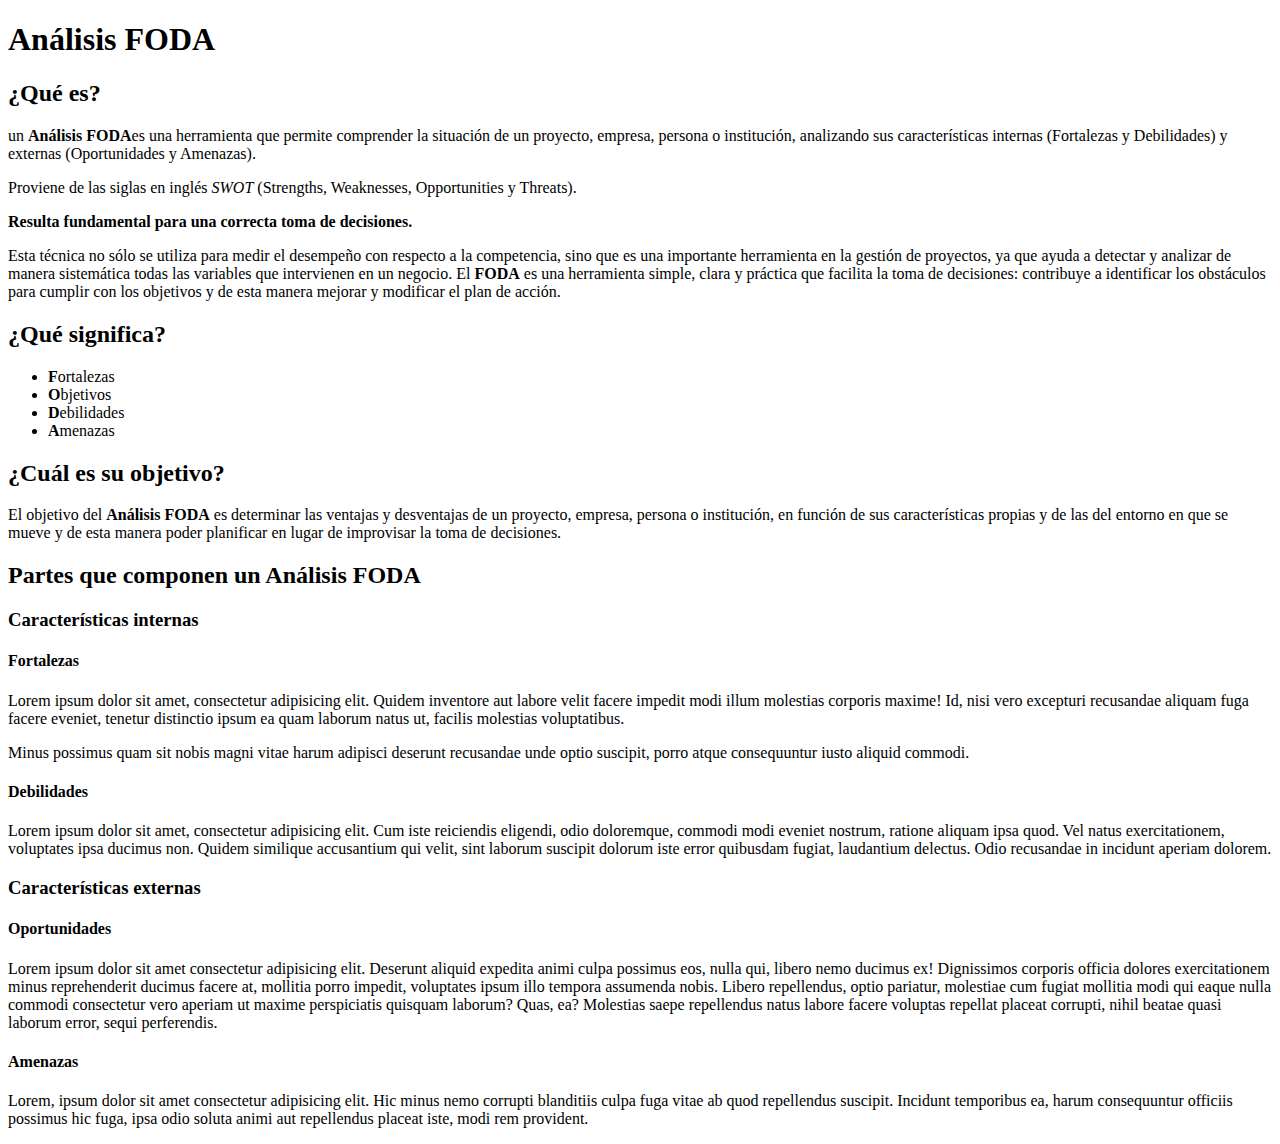
<file: desafio-01/index.html>
<!DOCTYPE html>
<html lang="es">
<head>
    <meta charset="UTF-8">
    <meta http-equiv="X-UA-Compatible" content="IE=edge">
    <meta name="viewport" content="width=device-width, initial-scale=1.0">
    <title>Semana 1</title>
</head>
<body>
    <h1>Análisis FODA</h1>
    <h2>¿Qué es?</h2>
    <p>un <strong>Análisis FODA</strong>es una herramienta que permite comprender la situación de un proyecto, empresa, persona o institución, analizando sus características internas (Fortalezas y Debilidades) y externas (Oportunidades y Amenazas).</p>
    <p>Proviene de las siglas en inglés <i>SWOT</i>  (Strengths, Weaknesses, Opportunities y Threats).
    </p>
    <p><b>Resulta fundamental para una correcta toma de decisiones.</b></p>
    <p>Esta técnica no sólo se utiliza para medir el desempeño con respecto a la competencia,   sino que es una importante herramienta en la gestión de proyectos, ya que ayuda a detectar y analizar de manera sistemática todas las variables que intervienen en un negocio. El <strong>FODA</strong> es una herramienta simple, clara y práctica que facilita la toma de decisiones: contribuye a identificar los obstáculos para cumplir con los objetivos y de esta manera mejorar y modificar el plan de acción.
    </p>
    <h2>¿Qué significa?</h2>
    <ul>
        <li><b>F</b>ortalezas</li>
        <li><b>O</b>bjetivos</li>
        <li><b>D</b>ebilidades</li>
        <li><b>A</b>menazas</li>
    </ul>
    <h2>¿Cuál es su objetivo?</h2>
    <p>El objetivo del <strong>Análisis FODA</strong> es determinar las ventajas y desventajas de un proyecto, empresa, persona o institución, en función de sus características propias y de las del entorno en que se mueve y de esta manera poder planificar en lugar de improvisar la toma de decisiones.
    </p>
    <h2>Partes que componen un Análisis FODA</h2>
    <h3>Características internas</h3>
    <h4>Fortalezas</h4>
    <p>Lorem ipsum dolor sit amet, consectetur adipisicing elit. Quidem inventore aut labore velit facere impedit modi illum molestias corporis maxime! Id, nisi vero excepturi recusandae aliquam fuga facere eveniet, tenetur distinctio ipsum ea quam laborum natus ut, facilis molestias voluptatibus.
    </p><p>Minus possimus quam sit nobis magni vitae harum adipisci deserunt recusandae unde optio suscipit, porro atque consequuntur iusto aliquid commodi.
    </p>
    <h4>Debilidades</h4>
    <p>Lorem ipsum dolor sit amet, consectetur adipisicing elit. Cum iste reiciendis eligendi, odio doloremque, commodi modi eveniet nostrum, ratione aliquam ipsa quod. Vel natus exercitationem, voluptates ipsa ducimus non. Quidem similique accusantium qui velit, sint laborum suscipit dolorum iste error quibusdam fugiat, laudantium delectus. Odio recusandae in incidunt aperiam dolorem.
    </p>
    <h3>
        Características externas</h3>
    <h4>Oportunidades</h4>
    <p>Lorem ipsum dolor sit amet consectetur adipisicing elit. Deserunt aliquid expedita animi culpa possimus eos, nulla qui, libero nemo ducimus ex! Dignissimos corporis officia dolores exercitationem minus reprehenderit ducimus facere at, mollitia porro impedit, voluptates ipsum illo tempora assumenda nobis. Libero repellendus, optio pariatur, molestiae cum fugiat mollitia modi qui eaque nulla commodi consectetur vero aperiam ut maxime perspiciatis quisquam laborum? Quas, ea? Molestias saepe repellendus natus labore facere voluptas repellat placeat corrupti, nihil beatae quasi laborum error, sequi perferendis.
    </p>
    <h4>Amenazas</h4>
    <p>Lorem, ipsum dolor sit amet consectetur adipisicing elit. Hic minus nemo corrupti blanditiis culpa fuga vitae ab quod repellendus suscipit. Incidunt temporibus ea, harum consequuntur officiis possimus hic fuga, ipsa odio soluta animi aut repellendus placeat iste, modi rem provident.</p>
</body>
</html>
</file>
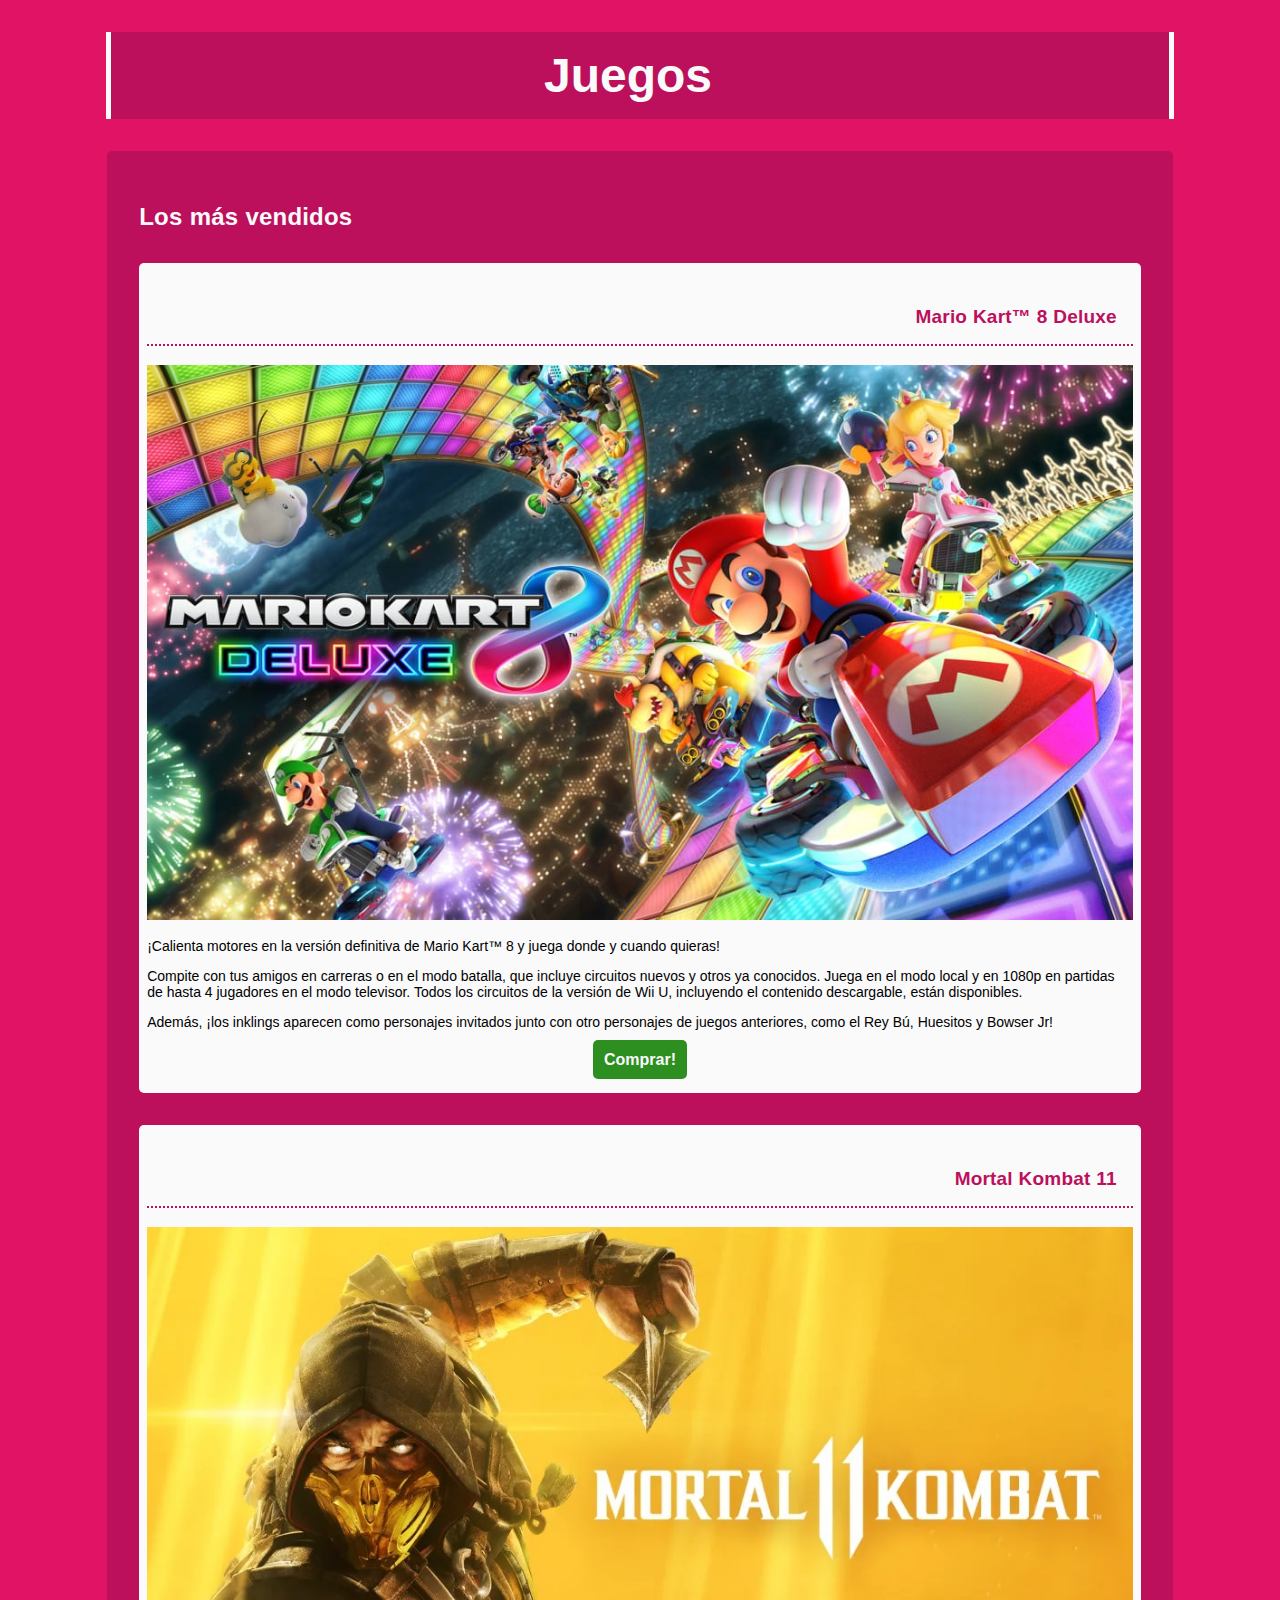
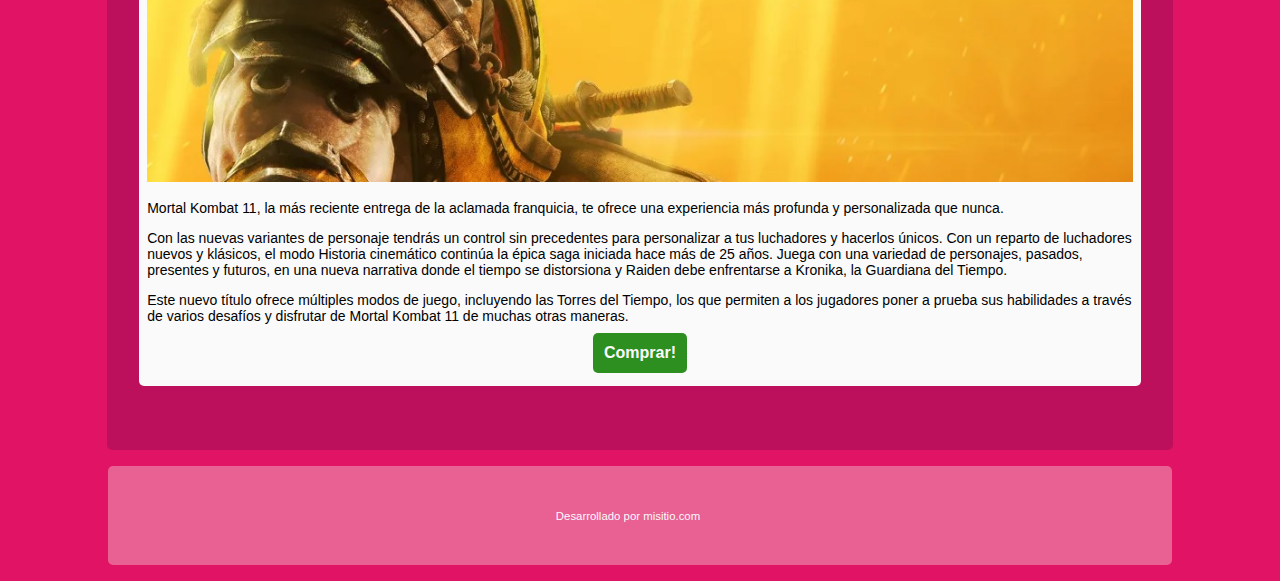
<file: desafio-03/index.html>
<!DOCTYPE html>
<html lang="es">

<head>
  <meta charset="UTF-8">
  <meta http-equiv="X-UA-Compatible" content="IE=edge">
  <meta name="viewport" content="width=device-width, initial-scale=1.0">
  <link rel="stylesheet" href="css/estilos-1.css">
  <title>Juegos</title>
</head>

<body>
  <header class="header">
    <h1 class="header-title"> Juegos </h1>
  </header>

  <main>
    <section class="main-section">
      <h2 class="main-title2 "> Los más vendidos </h2>
      <article class="main-article">
        <h3 class="main-title3"> Mario Kart™ 8 Deluxe </h3>
        <img class="main-img" src="images/mario-kart-8-deluxe.jpg" alt="Juego de mario-kart-8-deluxe">
        <p class="main-paragraph"> ¡Calienta motores en la versión definitiva de Mario Kart™ 8 y juega donde y cuando
          quieras! </p>
        <p class="main-paragraph"> Compite con tus amigos en carreras o en el modo batalla, que incluye circuitos nuevos
          y otros ya conocidos.
          Juega en el modo local y en 1080p en partidas de hasta 4 jugadores en el modo televisor.
          Todos los circuitos de la versión de Wii U, incluyendo el contenido descargable, están disponibles. </p>
            <p class="main-paragraph"> Además, ¡los inklings aparecen como personajes invitados junto con otro personajes de
            juegos anteriores,
            como el Rey Bú, Huesitos y Bowser Jr! </p>
            <div class="main-button-center">
              <a class="main-button" href="pages/mk.html">Comprar! </a>
      </div>
        </article>

        <article class="main-article">
        <h3 class="main-title3"> Mortal Kombat 11 </h3>
        <img class="main-img" src="images/mortal-kombat-11.jpg" alt="Juego de mortal-kombat-11">
        <p class="main-paragraph"> Mortal Kombat 11, la más reciente entrega de la aclamada franquicia,
          te ofrece una experiencia más profunda y personalizada que nunca. </p>
        <p class="main-paragraph"> Con las nuevas variantes de personaje tendrás un control sin precedentes
          para personalizar a tus luchadores y hacerlos únicos.
          Con un reparto de luchadores nuevos y klásicos, el modo Historia cinemático
          continúa la épica saga iniciada hace más de 25 años.
          Juega con una variedad de personajes, pasados, presentes y futuros,
          en una nueva narrativa donde el tiempo se distorsiona y Raiden debe
          enfrentarse a Kronika, la Guardiana del Tiempo. </p>
        <p class="main-paragraph"> Este nuevo título ofrece múltiples modos de juego, incluyendo las Torres del Tiempo,
          los que permiten a los jugadores poner a prueba sus habilidades a través de varios
          desafíos y disfrutar de Mortal Kombat 11 de muchas otras maneras. </p>
          <div class="main-button-center">
          <a class="main-button" href="pages/mk.html">Comprar!</a>
          </div>
      </article>
    </section>
  </main>

  <footer class="footer">
    <p class="footer-paragraph"> Desarrollado por misitio.com </p>
  </footer>
</body>

</html>
</file>
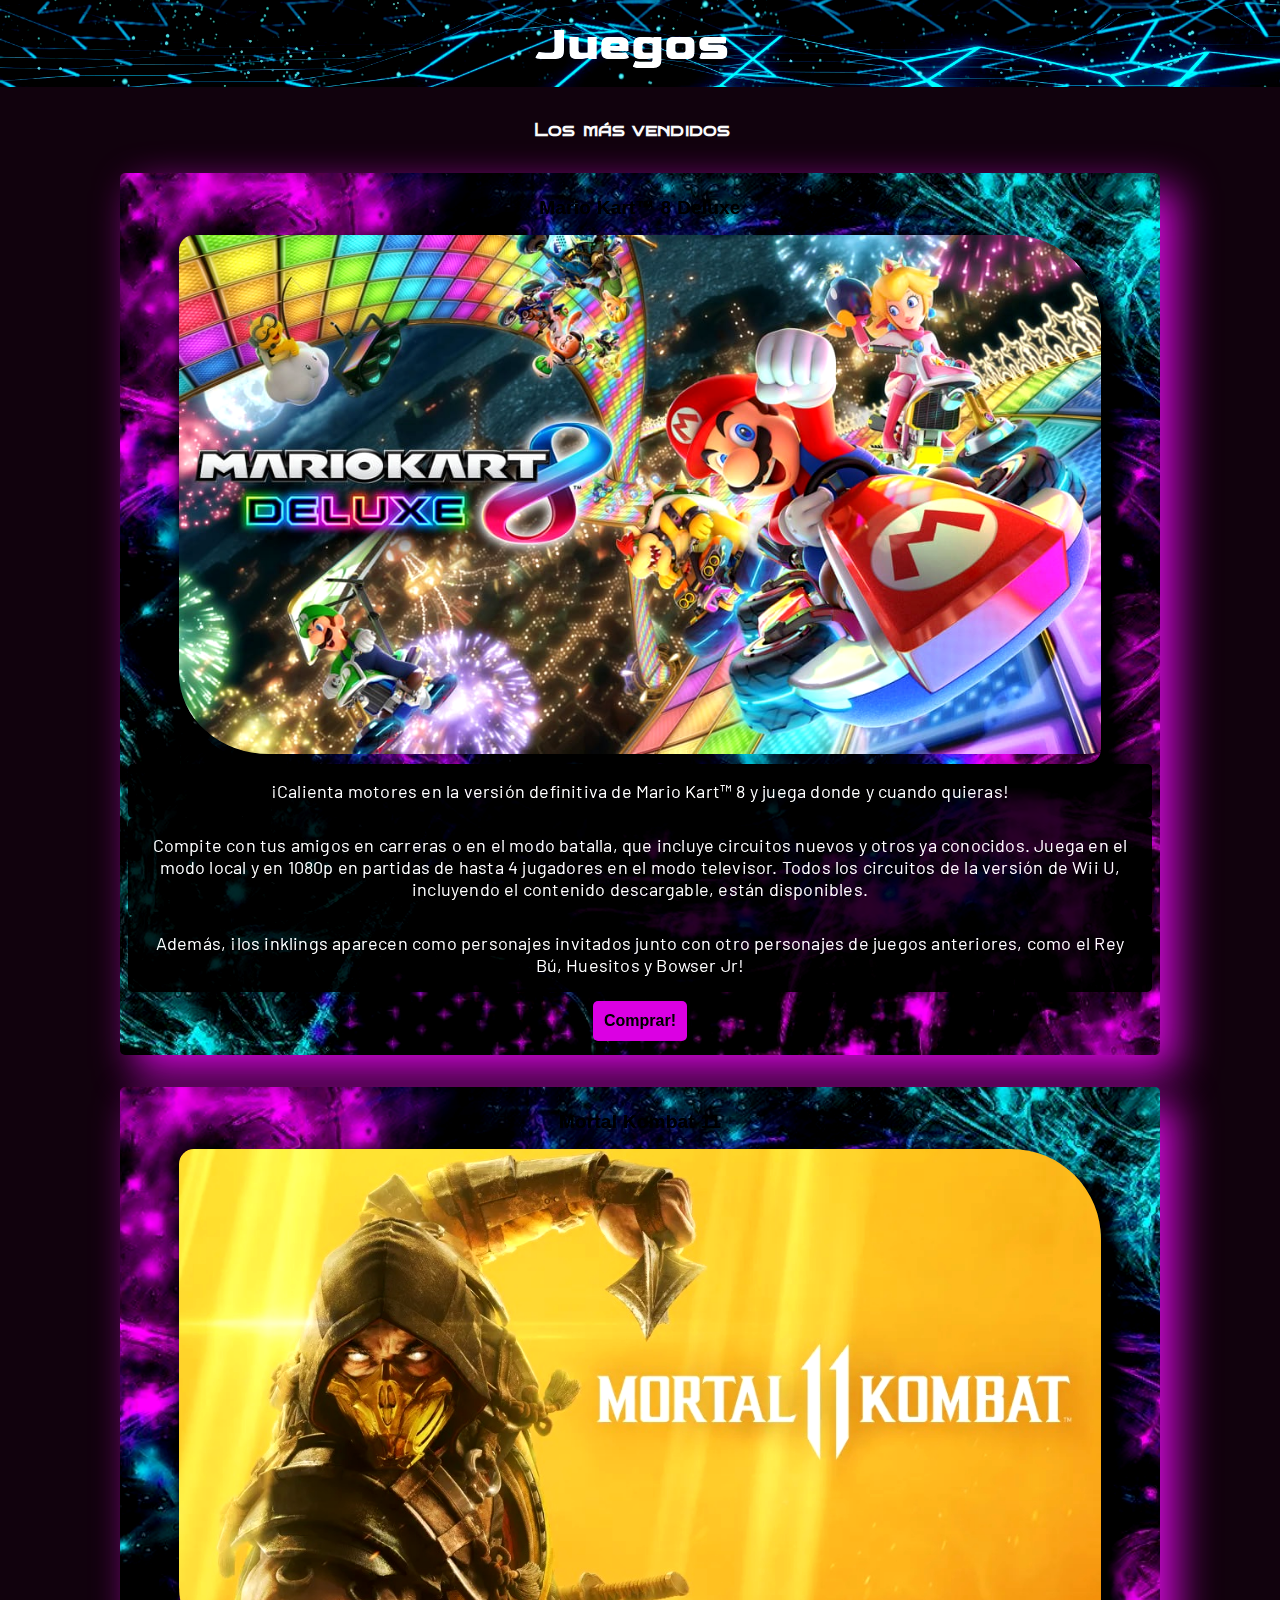
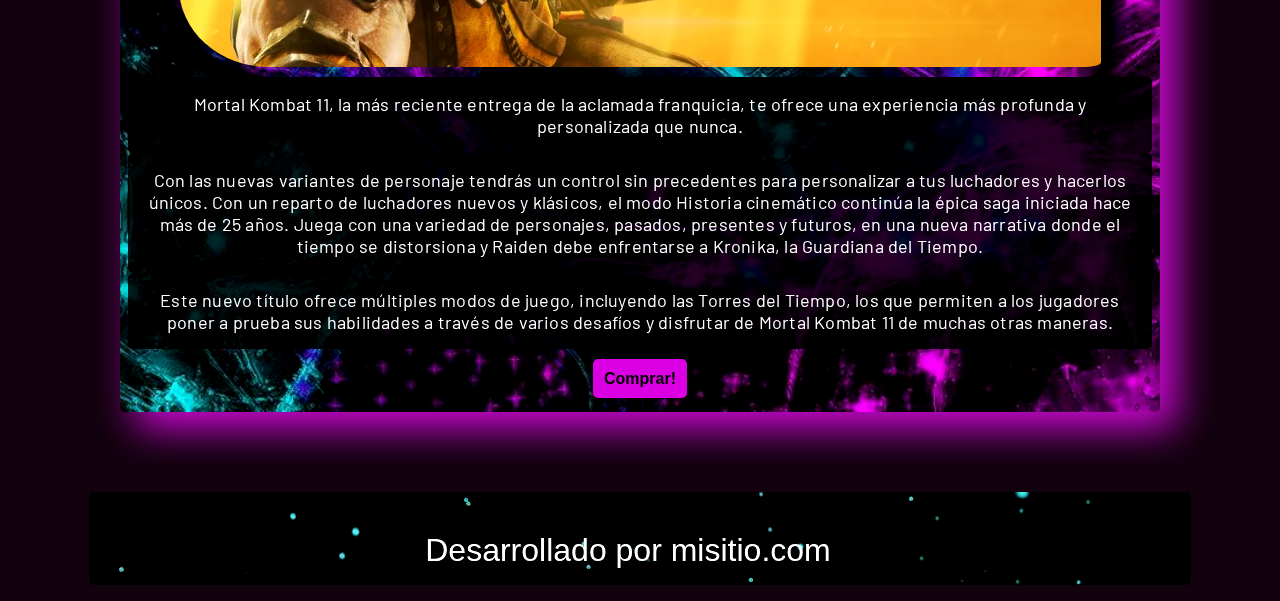
<file: desafio-04/index.html>
<!DOCTYPE html>
<html lang="es">

<head>
  <meta charset="UTF-8">
  <meta http-equiv="X-UA-Compatible" content="IE=edge">
  <meta name="viewport" content="width=device-width, initial-scale=1.0">
 <!--  <link rel="stylesheet" href="css/estilos-1.css"> -->
  <link rel="stylesheet" href="css/estilos-2.css">
  <title>Agata Morales-Eduardo Danderfer</title>
</head>

<body>
  <header class="header">
    <h1 class="header-title"> Juegos </h1>
  </header>

  <main>
    <section class="main-section">
      <h2 class="main-title2 "> Los más vendidos </h2>
      <article class="main-article">
        <h3 class="main-title3"> Mario Kart™ 8 Deluxe </h3>
        <img class="main-img" src="images/mario-kart-8-deluxe.jpg" alt="Juego de mario-kart-8-deluxe">
        <p class="main-paragraph"> ¡Calienta motores en la versión definitiva de Mario Kart™ 8 y juega donde y cuando
          quieras! </p>
        <p class="main-paragraph"> Compite con tus amigos en carreras o en el modo batalla, que incluye circuitos nuevos
          y otros ya conocidos.
          Juega en el modo local y en 1080p en partidas de hasta 4 jugadores en el modo televisor.
          Todos los circuitos de la versión de Wii U, incluyendo el contenido descargable, están disponibles. </p>
            <p class="main-paragraph"> Además, ¡los inklings aparecen como personajes invitados junto con otro personajes de
            juegos anteriores,
            como el Rey Bú, Huesitos y Bowser Jr! </p>
            <div class="main-button-center">
              <a class="main-button" href="pages/mk.html">Comprar! </a>
      </div>
        </article>

        <article class="main-article">
        <h3 class="main-title3"> Mortal Kombat 11 </h3>
        <img class="main-img" src="images/mortal-kombat-11.jpg" alt="Juego de mortal-kombat-11">
        <p class="main-paragraph"> Mortal Kombat 11, la más reciente entrega de la aclamada franquicia,
          te ofrece una experiencia más profunda y personalizada que nunca. </p>
        <p class="main-paragraph"> Con las nuevas variantes de personaje tendrás un control sin precedentes
          para personalizar a tus luchadores y hacerlos únicos.
          Con un reparto de luchadores nuevos y klásicos, el modo Historia cinemático
          continúa la épica saga iniciada hace más de 25 años.
          Juega con una variedad de personajes, pasados, presentes y futuros,
          en una nueva narrativa donde el tiempo se distorsiona y Raiden debe
          enfrentarse a Kronika, la Guardiana del Tiempo. </p>
        <p class="main-paragraph"> Este nuevo título ofrece múltiples modos de juego, incluyendo las Torres del Tiempo,
          los que permiten a los jugadores poner a prueba sus habilidades a través de varios
          desafíos y disfrutar de Mortal Kombat 11 de muchas otras maneras. </p>
          <div class="main-button-center">
          <a class="main-button" href="pages/mk.html">Comprar!</a>
          </div>
      </article>
    </section>
  </main>

  <footer class="footer">
    <p class="footer-paragraph"> Desarrollado por misitio.com </p>
  </footer>
</body>

</html>
</file>
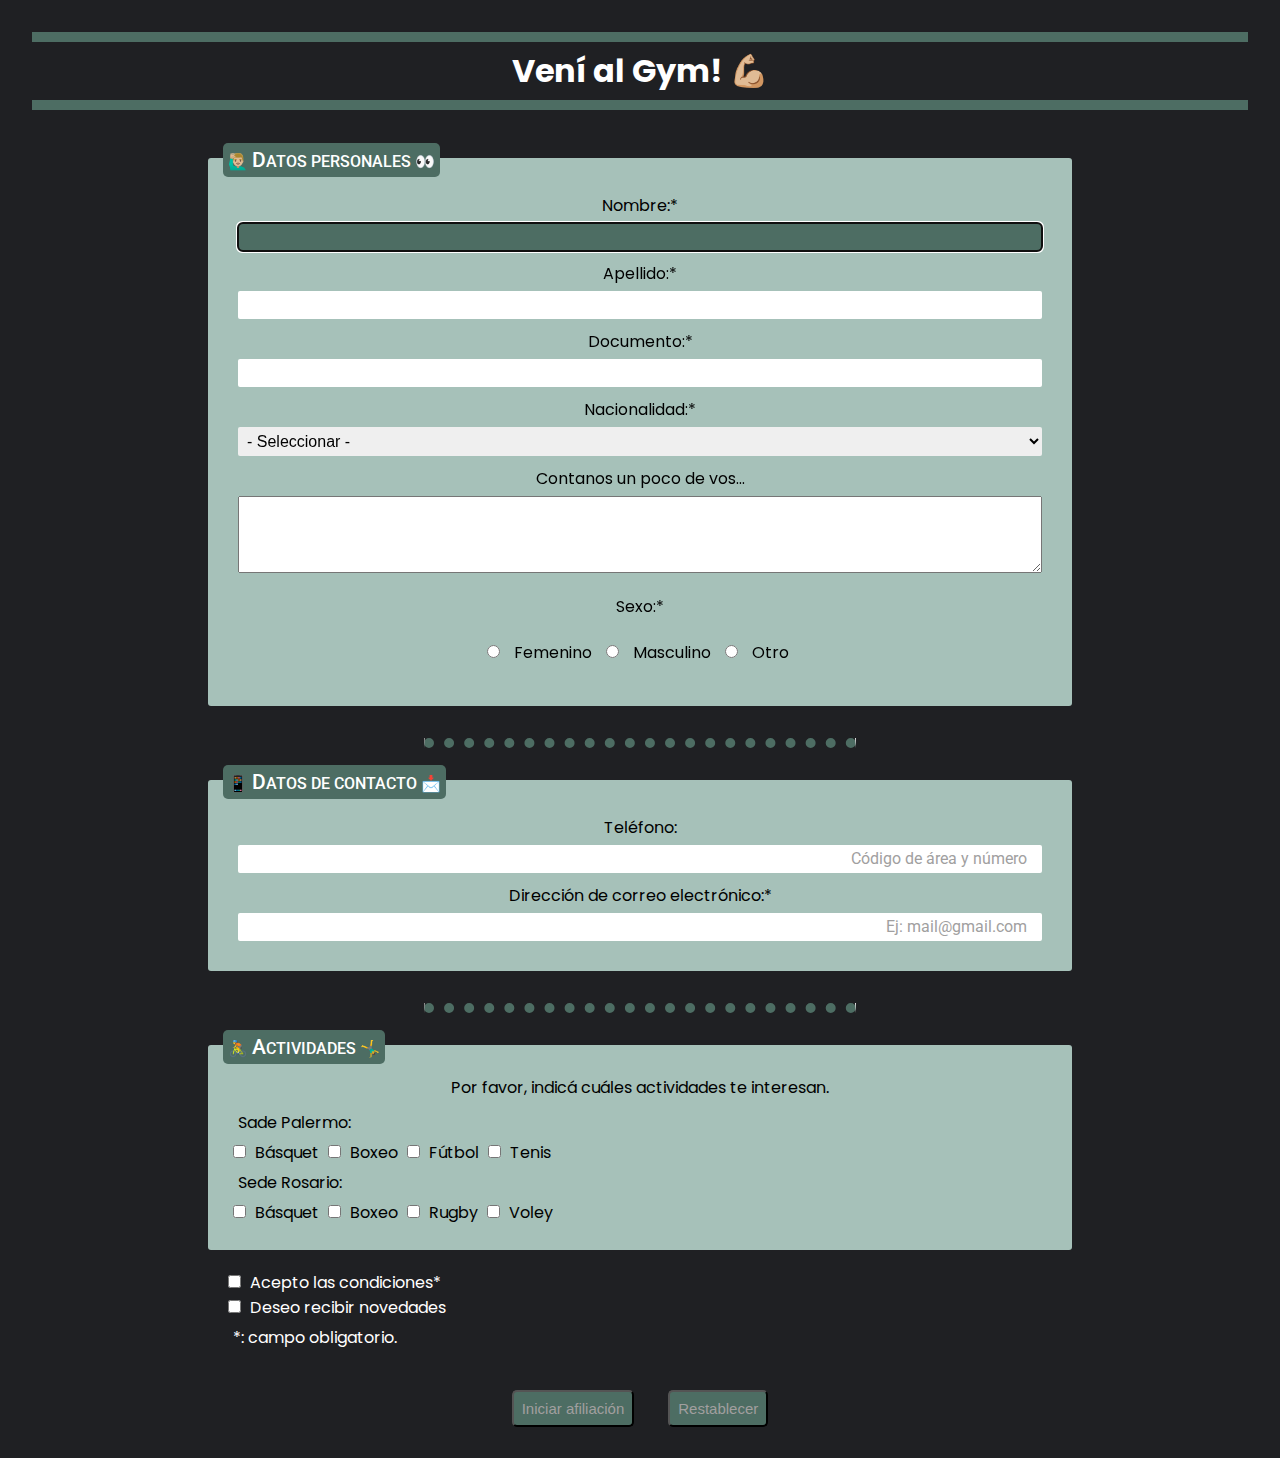
<file: desafio-06/index.html>
<!DOCTYPE html>
<html lang="es">
<head>
    <meta charset="UTF-8">
    <meta http-equiv="X-UA-Compatible" content="IE=edge">
    <meta name="viewport" content="width=device-width, initial-scale=1.0">
    <link rel="stylesheet" href="css/style.css">
   <!-- <link rel="stylesheet" href="css/estilos-retro.css"> -->
<!--    <link rel="stylesheet" href="css/estilos-futuro.css"> -->
    <title>Afiliacion</title>
</head>
<body>
    <div class="container">
  
      <header>
        <h1 class="title">Vení al Gym! 💪🏼</h1>
      </header>
  
      <main>
        <form action="https://formspree.io/f/mwkjjvdj"method="post">
  
          <fieldset class="fieldset-h2">
  
            <h2 class="title-2"> 🙋🏼‍♂️ <span>D</span>atos Personales 👀
            </h2>
  
            <div class="form-group">
              <label for="nombre">Nombre:*</label>
              <input type="text" name="nombre" id="nombre" required autofocus>
            </div>
  
            <div class="form-group">
              <label for="apellido">Apellido:*</label>
              <input type="text" name="apellido" id="apellido" required>
            </div>
  
            <div class="form-group">
              <label for="documento">Documento:*</label>
              <input type="text" name="documento" id="documento" required>
            </div>
  
            <div class="form-group">
              <label for="nacionalidad">Nacionalidad:*</label>
              <select id="nacionalidad" name="nacionalidad" required>
                <option value="">- Seleccionar -</option>
                <option value="AR">Argentina</option>
                <option value="UR">Uruguaya</option>
                <option value="BR">Brasileña</option>
                <option value="otra">Otra</option>
              </select>
            </div>
  
            <div class="form-group">
              <label for="detalles">Contanos un poco de vos...</label>
              <textarea rows="5" name="detalles" id="detalles"></textarea>
            </div>
  
            <div class="p-sexo">
              <p>Sexo:*</p>
            </div>
  
            <div class="genero">
              <input type="radio" name="sexo" id="femenino" value="femenino" required>
              <label for="femenino">Femenino</label>
  
              <input type="radio" name="sexo" id="masculino" value="masculino" required>
              <label for="masculino">Masculino</label>
  
              <input type="radio" name="sexo" id="otro" value="otro" required>
              <label for="otro">Otro</label>
            </div>
  
          </fieldset> <!-- Datos Personales -->
  
          <hr class="circulos">
  
          <fieldset class="fieldset-h2">
            <h2 class="title-2">📱 <span>D</span>atos de Contacto 📩</h2>
            <div class="form-group">
  
              <label for="telefono">Teléfono:</label>
              <input type="tel" name="telefono" id="telefono" placeholder="Código de área y número">
            </div>
  
            <div class="form-group">
  
              <label for="email">Dirección de correo electrónico:*</label>
              <input type="email" name="email" id="email" placeholder="Ej: mail@gmail.com" required>
            </div>
  
          </fieldset> <!-- Datos de Contacto -->
  
          <hr class="circulos">
  
          <fieldset class="fieldset-h2">
  
            <div class="actividades">
  
              <h2 class="title-2">🚴 <span>A</span>ctividades 🤸‍♂️</h2>
              <p class="sedes-p interes-p">Por favor, indicá cuáles actividades te interesan.</p>
  
              <p class="sedes">Sade Palermo:</p>
  
              <div>
                <input type="checkbox" name="sede-palermo" id="basquet-palermo" value="basquet">
                <label for="basquet-palermo">Básquet</label>
  
                <input type="checkbox" name="sede-palermo" id="boxeo-palermo" value="boxeo">
                <label for="boxeo-palermo">Boxeo</label>
  
                <input type="checkbox" name="sede-palermo" id="futbol" value="futbol">
                <label for="futbol">Fútbol</label>
  
                <input type="checkbox" name="sede-palermo" id="tenis" value="tenis">
                <label for="tenis">Tenis</label>
              </div> 
  
              <p class="sedes">Sede Rosario:</p>
              <div class="chekbox-sede-rosario">
  
                <input type="checkbox" name="sede-rosario" id="basquet-rosario" value="basquet">
                <label for="basquet-rosario">Básquet</label>
  
                <input type="checkbox" name="sede-rosario" id="boxeo-rosario" value="boxeo">
                <label for="boxeo-rosario">Boxeo</label>
  
                <input type="checkbox" name="sede-rosario" id="rugby" value="rugby">
                <label for="rugby">Rugby</label>
  
                <input type="checkbox" name="sede-rosario" id="voley" value="voley">
                <label for="voley">Voley</label>
              </div> 
            </div> 
          </fieldset> <!-- Actividades -->
  
          <div class="terms">
  
            <div class="terms-d">
              <input type="checkbox" name="condiciones" id="condiciones" required>
              <label for="condiciones">Acepto las condiciones*</label>
            </div>
  
            <div class="terms-d">
              <input type="checkbox" name="novedades" id="novedades">
              <label for="novedades">Deseo recibir novedades</label>
            </div>
  
            <div>
              <p class="terms-d">*: campo obligatorio.</p>
            </div>
  
          </div> <!-- terms -->
  
          <div class="buttons">
  
            <button class="boton" type="submit">Iniciar afiliación</button>
            <button class="boton" type="reset">Restablecer</button>
  
          </div> <!-- terms-buttons -->
        </form>
      </main>
    </div>
  </body>
</html>
</file>
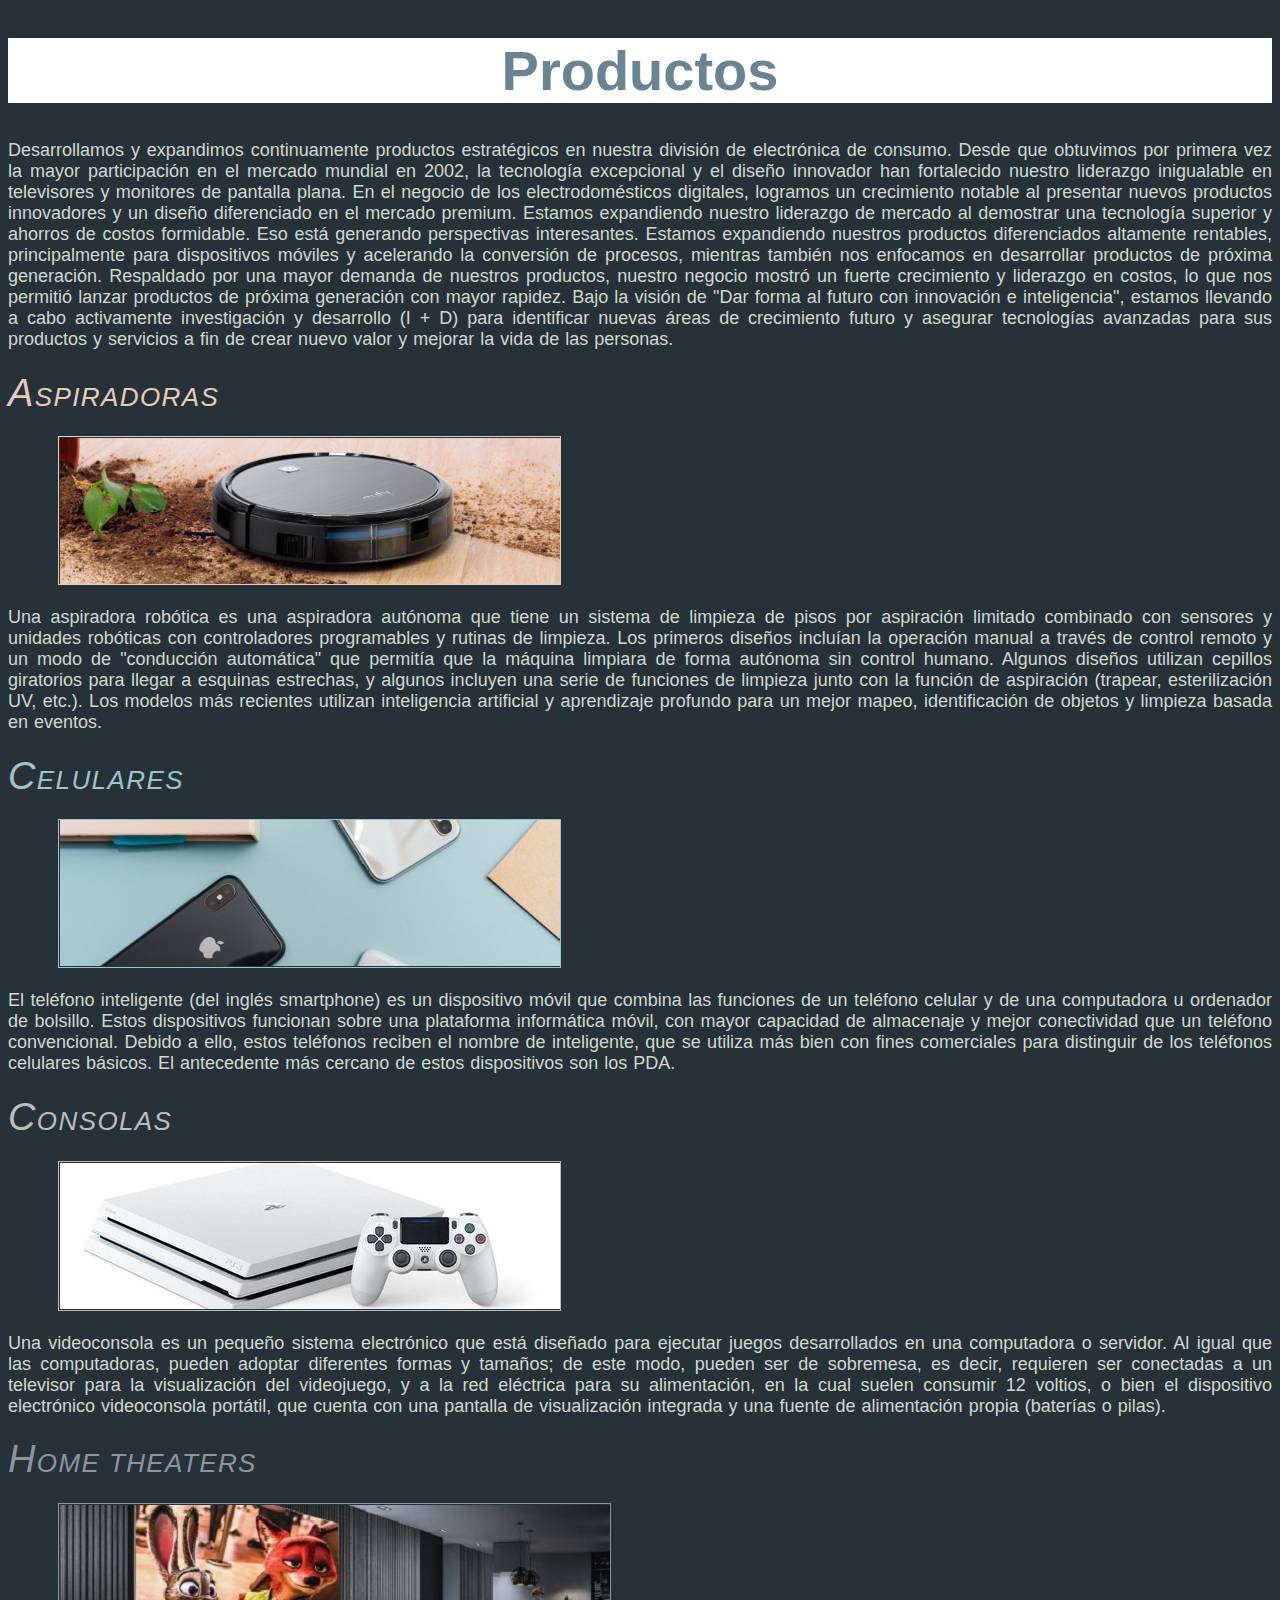
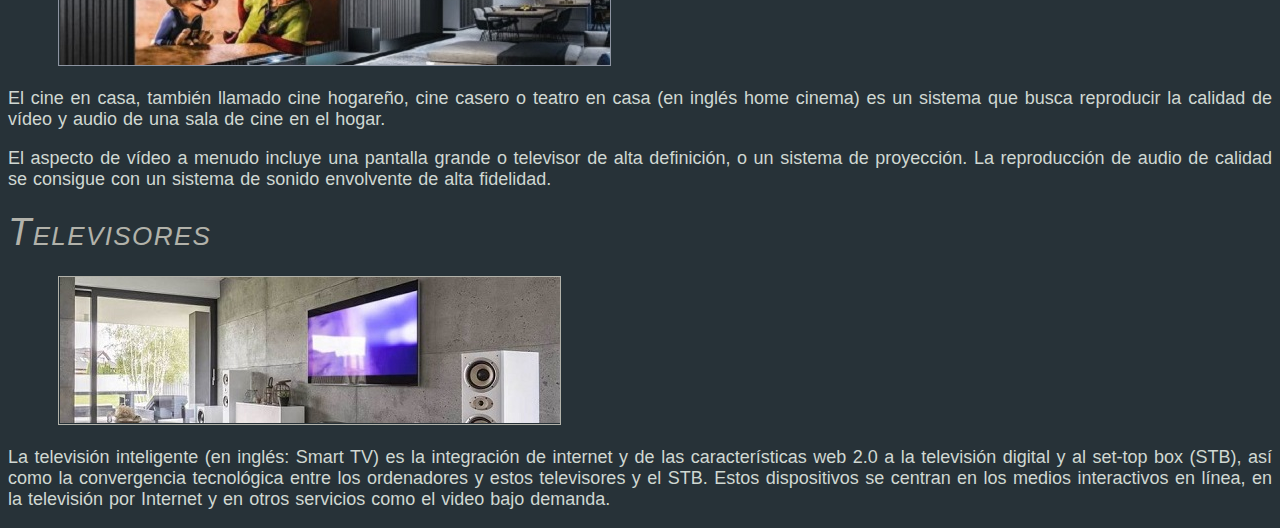
<file: desafio-02/01-ejercicio-imagenes-productos/index.html>
<!DOCTYPE html>
<html lang="es">
<head>
  <meta charset="UTF-8">
  <link rel="stylesheet" href="css/style.css">
  <title>Productos</title>
</head>
<body>
  <header>
    <h1 class="header">Productos</h1>
  </header>

  <main>
    <p>Desarrollamos y expandimos continuamente productos estratégicos en nuestra división de electrónica de consumo. Desde que
      obtuvimos por primera vez la mayor participación en el mercado mundial en 2002, la tecnología excepcional y el diseño
      innovador han fortalecido nuestro liderazgo inigualable en televisores y monitores de pantalla plana. En el negocio de
      los electrodomésticos digitales, logramos un crecimiento notable al presentar nuevos productos innovadores y un diseño
      diferenciado en el mercado premium. Estamos expandiendo nuestro liderazgo de mercado al demostrar una tecnología superior
      y ahorros de costos formidable. Eso está generando perspectivas interesantes. Estamos expandiendo nuestros productos
      diferenciados altamente rentables, principalmente para dispositivos móviles y acelerando la conversión de procesos,
      mientras también nos enfocamos en desarrollar productos de próxima generación. Respaldado por una mayor demanda de
      nuestros productos, nuestro negocio mostró un fuerte crecimiento y liderazgo en costos, lo que nos permitió lanzar
      productos de próxima generación con mayor rapidez.
      
      Bajo la visión de "Dar forma al futuro con innovación e inteligencia", estamos llevando a cabo activamente investigación
      y desarrollo (I + D) para identificar nuevas áreas de crecimiento futuro y asegurar tecnologías avanzadas para sus
      productos y servicios a fin de crear nuevo valor y mejorar la vida de las personas.
      </p>
      <h2 class="title asp">Aspiradoras</h2>
      <img class="img borde-asp" src="img/aspiradoras.png" alt="Nuestras aspiradoras">
      <p>Una aspiradora robótica es una aspiradora autónoma que tiene un sistema de limpieza de pisos por aspiración limitado
        combinado con sensores y unidades robóticas con controladores programables y rutinas de limpieza. Los primeros diseños
        incluían la operación manual a través de control remoto y un modo de "conducción automática" que permitía que la máquina
        limpiara de forma autónoma sin control humano. Algunos diseños utilizan cepillos giratorios para llegar a esquinas
        estrechas, y algunos incluyen una serie de funciones de limpieza junto con la función de aspiración (trapear,
        esterilización UV, etc.). Los modelos más recientes utilizan inteligencia artificial y aprendizaje profundo para un
        mejor mapeo, identificación de objetos y limpieza basada en eventos.</p>

        <h2 class="title cel">Celulares</h2>
        <img class="img borde-cel" src="img/celulares.jpg" alt="nuestros celulares">
        <p>El teléfono inteligente (del inglés smartphone) es un dispositivo móvil que combina las funciones de un teléfono celular
          y de una computadora u ordenador de bolsillo. Estos dispositivos funcionan sobre una plataforma informática móvil, con
          mayor capacidad de almacenaje y mejor conectividad que un teléfono convencional. Debido a ello, estos teléfonos reciben
          el nombre de inteligente, que se utiliza más bien con fines comerciales para distinguir de los teléfonos celulares
          básicos. El antecedente más cercano de estos dispositivos son los PDA.</p>

        <h2 class="title play">Consolas</h2>
        <img class="img borde-play" src="img/consolas.jpg.jpg" alt="nuestros consolas">
        <p>Una videoconsola es un pequeño sistema electrónico que está diseñado para ejecutar juegos desarrollados en una
          computadora o servidor. Al igual que las computadoras, pueden adoptar diferentes formas y tamaños; de este modo, pueden
          ser de sobremesa, es decir, requieren ser conectadas a un televisor para la visualización del videojuego, y a la red
          eléctrica para su alimentación, en la cual suelen consumir 12 voltios, o bien el dispositivo electrónico videoconsola
          portátil, que cuenta con una pantalla de visualización integrada y una fuente de alimentación propia (baterías o pilas).
          </p>
          <h2 class="title home">Home theaters</h2>
          <img class="img borde-home" src="img/home-theaters.jpg" alt="nuestros home-theaters">
          <p>El cine en casa, también llamado cine hogareño, cine casero o teatro en casa (en inglés home cinema) es un sistema que
            busca reproducir la calidad de vídeo y audio de una sala de cine en el hogar.
            </p>
            <p>
              El aspecto de vídeo a menudo incluye una pantalla grande o televisor de alta definición, o un sistema de proyección.
              La reproducción de audio de calidad se consigue con un sistema de sonido envolvente de alta fidelidad.</p>
            <h2 class="title tv">Televisores</h2>
            <img  class="img borde-tv"src="img/televisores.jpeg" alt="nuestros televisores">
            <p>La televisión inteligente (en inglés: Smart TV) es la integración de internet y de las características web 2.0 a la
              televisión digital y al set-top box (STB), así como la convergencia tecnológica entre los ordenadores y estos
              televisores y el STB. Estos dispositivos se centran en los medios interactivos en línea, en la televisión por Internet y
              en otros servicios como el video bajo demanda.</p>
  </main>
</body>
</html>
</file>
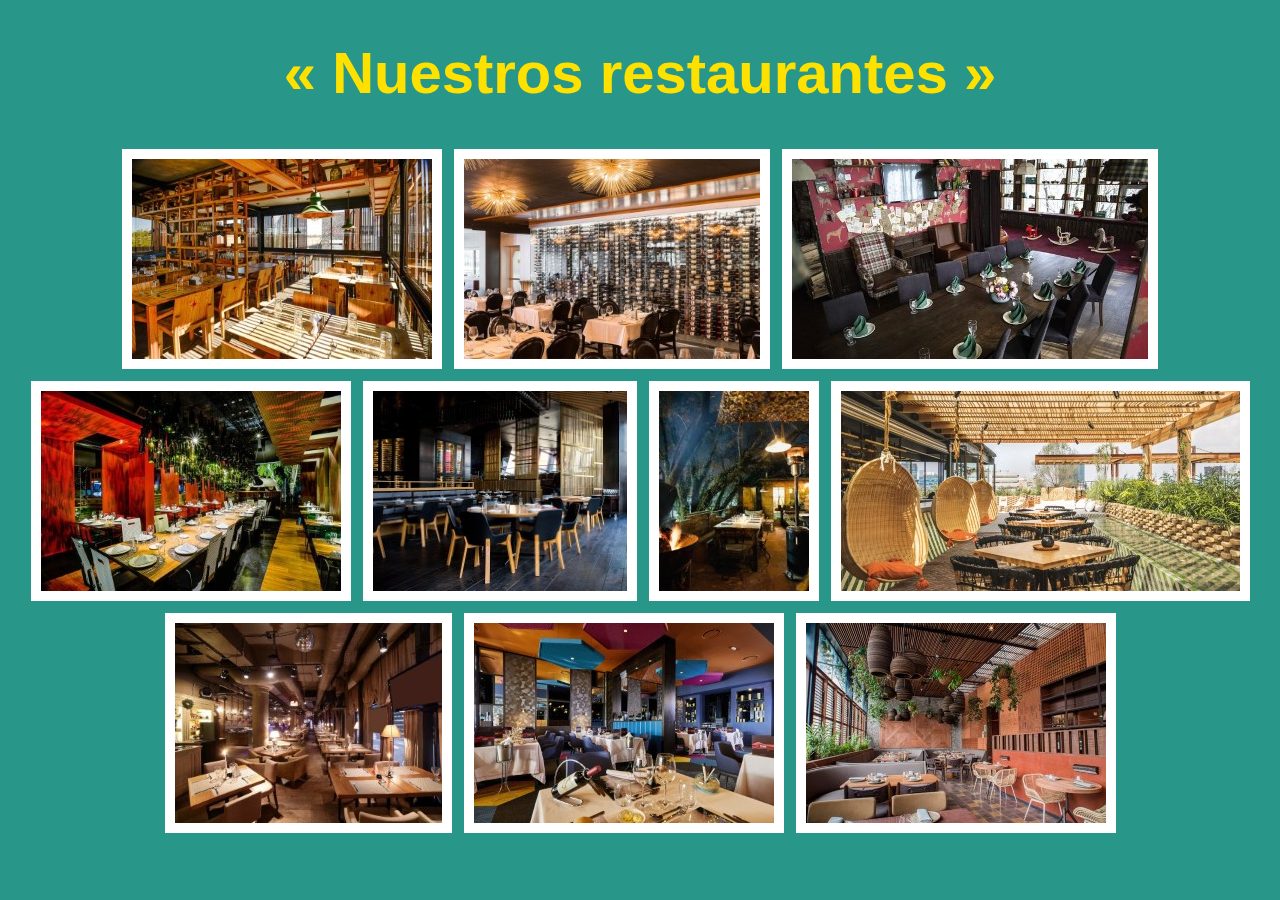
<file: desafio-02/02-ejercicio-imagenes-restaurantes/index.html>
<!DOCTYPE html>
<html lang="es">
<head>
    <meta charset="UTF-8">
    <link rel="stylesheet" href="css/style.css">
    <title>Nuestros restaurantes</title>
</head>
<body>
    <header>
        <h1 class="title">« Nuestros restaurantes »</h1>
    </header>
    <main>
        <img src="img/barcelona.png" alt="imagen de resto-bar vintage en barcelona " class="img">
        <img src="img/buenos-aires.jpg" alt="imagen de restaurant estilo vinoteca " class="img">
        <img src="img/madrid.jpg" alt="imagen de resataurant familiar en madrird" class="img">
        <img src="img/miami.jpg" alt="imagen de restauran elegante en miami " class="img">
        <img src="img/paris.jpg" alt="imagen de restaurant top en paris" class="img">
        <img src="img/pipa.jpg" alt="imagen de un bar con parrilla al aire libre en pipa" class="img">
        <img src="img/rio-de-janeiro.jpg" alt="imagen de bar con patio interno estilo playero en rio de janeiro" class="img">
        <img src="img/roma.jpg" alt="imagen de resto-bar nocturno en roma" class="img">
        <img src="img/rosario.jpg" alt="imagen de restaurante premium creativo en rosario " class="img">
        <img src="img/tokio.jpg" alt="imagen de restaurant tipico de tokio" class="img">
    </main>
</body>
</html>
</file>
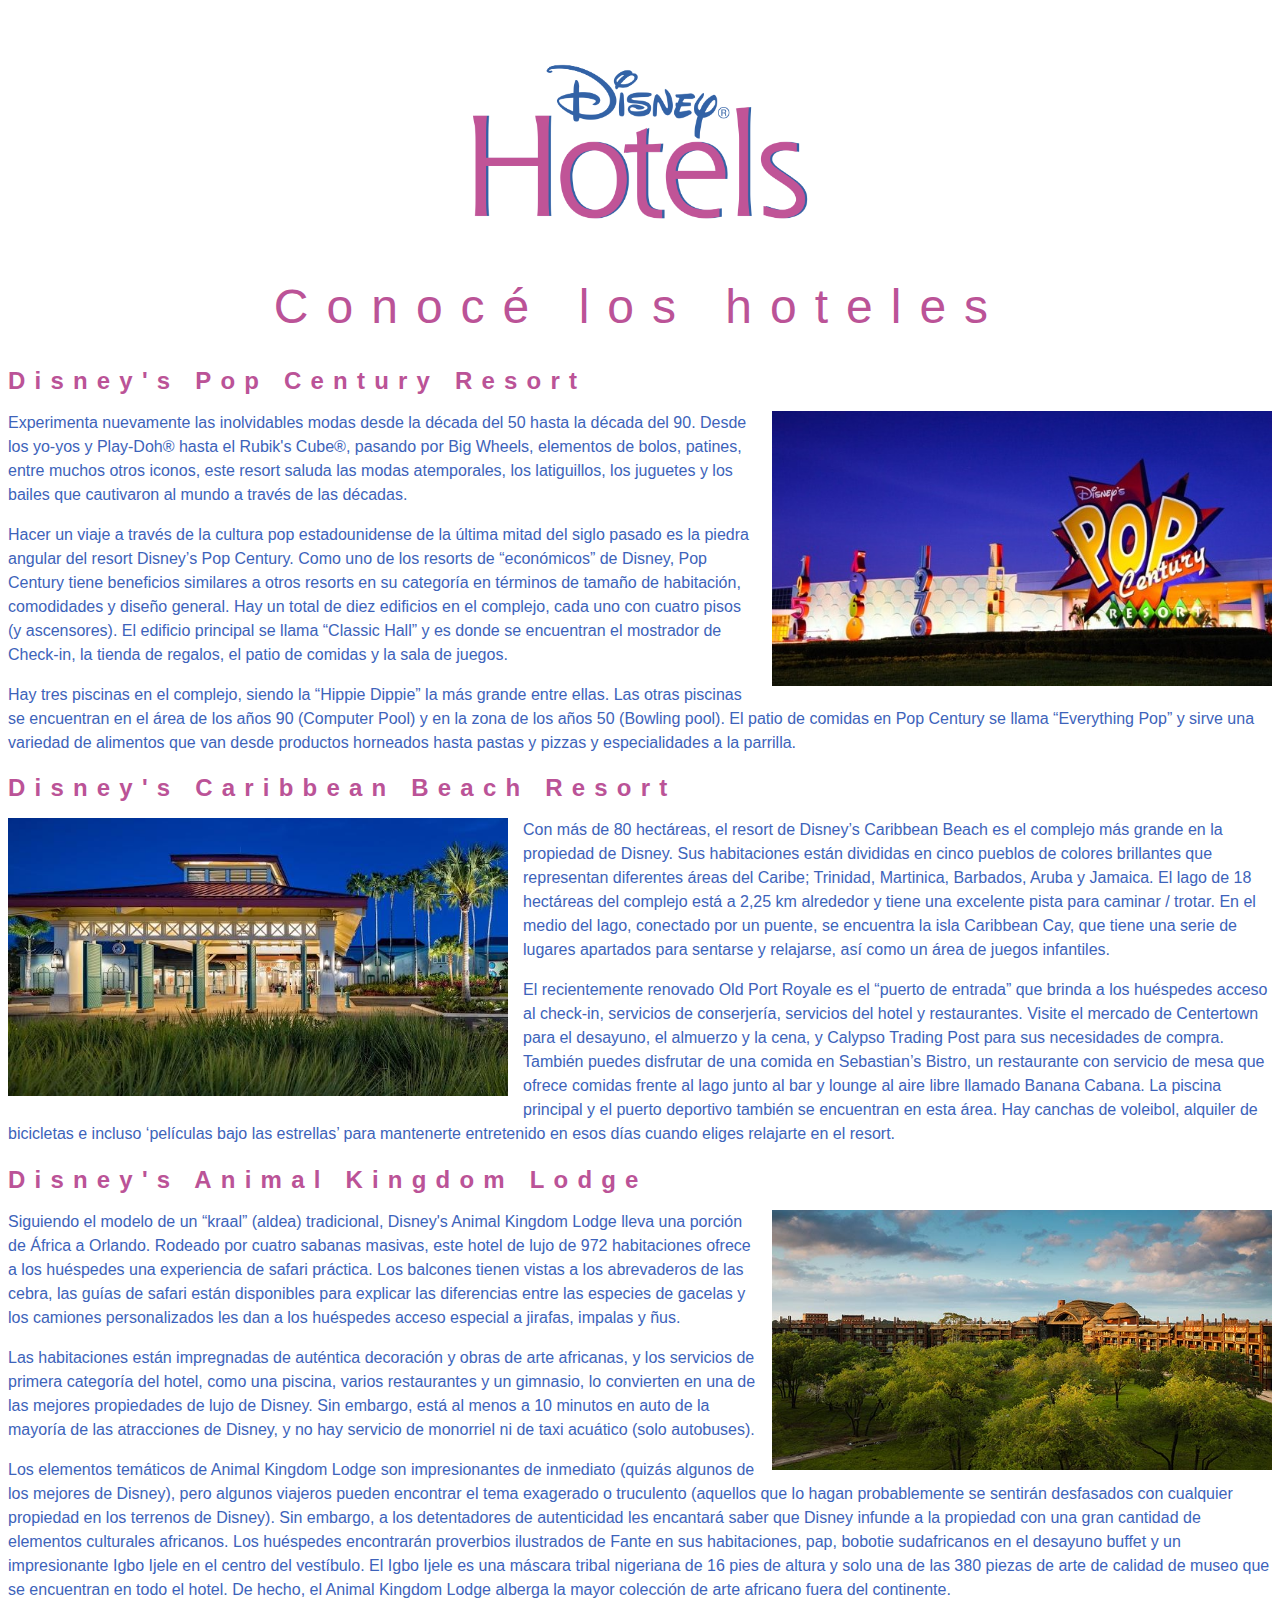
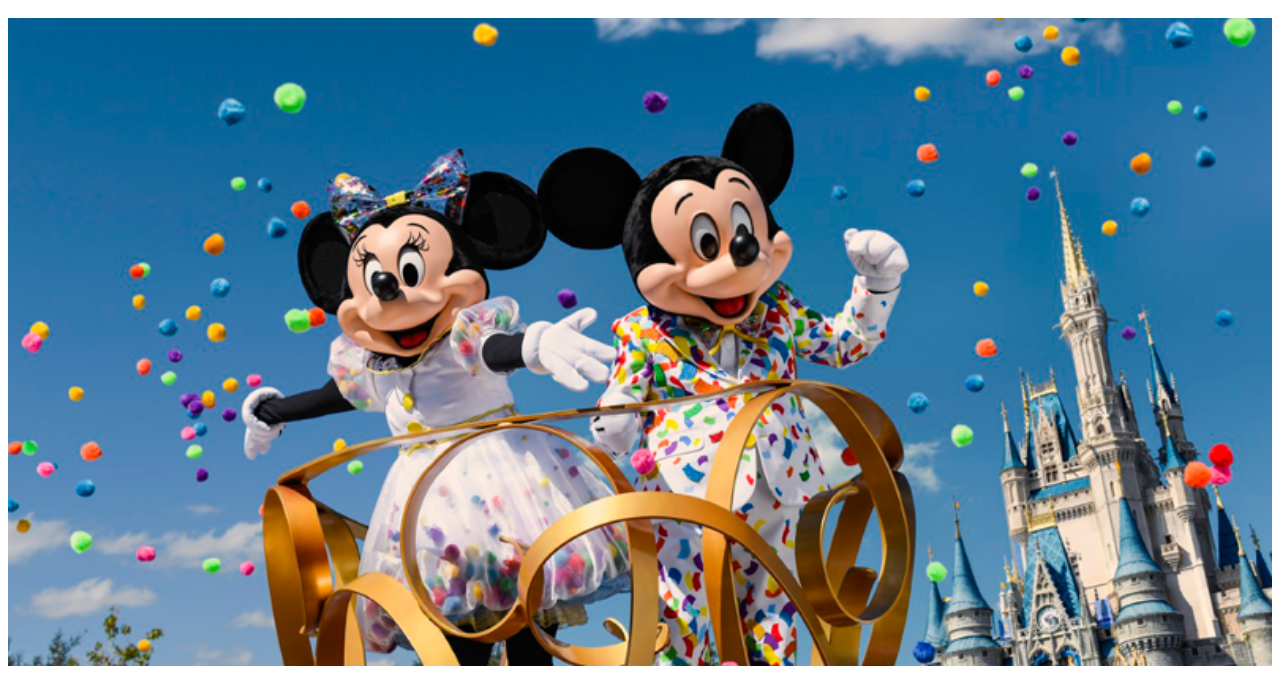
<file: desafio-02/03-ejercicio-imagenes-hoteles/index.html>
<!DOCTYPE html>
<html lang="es">
<head>
    <meta charset="UTF-8">
    <link rel="stylesheet" href="css/style.css">
    <title>habitaciones</title>
</head>
<body>
    <header>
        <div class="logo">
        <img src="./img/logo-disney-hotels.png"  alt="logo de disney hotels" >
    </div>
        <h1 class="header">Conocé los hoteles</h1>
    </header>
    <main>
        <h2 class="title">Disney's Pop Century Resort</h2>
        <div class="pic-pop">
            <img src="img/hoteles/disneys-pop-century-resort.jpg"  alt="Hotel Pop Century, Disney">
        </div>
        <div class="p-pop">
        <p>Experimenta nuevamente las inolvidables modas desde la década del 50 hasta la década del 90. Desde los yo-yos y
        Play-Doh® hasta el Rubik's Cube®, pasando por Big Wheels, elementos de bolos, patines, entre muchos otros iconos,
        este resort saluda las modas atemporales, los latiguillos, los juguetes y los bailes que cautivaron al mundo a
        través de las décadas.</p>
        <p>Hacer un viaje a través de la cultura pop estadounidense de la última mitad del siglo pasado es la piedra angular del
        resort Disney’s Pop Century. Como uno de los resorts de “económicos” de Disney, Pop Century tiene beneficios similares a
        otros resorts en su categoría en términos de tamaño de habitación, comodidades y diseño general. Hay un total de diez
        edificios en el complejo, cada uno con cuatro pisos (y ascensores). El edificio principal se llama “Classic Hall” y es
        donde se encuentran el mostrador de Check-in, la tienda de regalos, el patio de comidas y la sala de juegos.</p>
        <p>Hay tres piscinas en el complejo, siendo la “Hippie Dippie” la más grande entre ellas. Las otras piscinas se encuentran
        en el área de los años 90 (Computer Pool) y en la zona de los años 50 (Bowling pool). El patio de comidas en Pop
        Century se llama “Everything Pop” y sirve una variedad de alimentos que van desde productos horneados hasta pastas y
        pizzas y especialidades a la parrilla.</p>
    </div>
    
        <h2 class="title">Disney's Caribbean Beach Resort</h2>
        <div class="pic-resort">
        <img src="img/hoteles/disneys-caribbean-beach-resort.jpg"  alt="Hotel Caribbean Beach Resort, Disney" >
    </div>
        <p>Con más de 80 hectáreas, el resort de Disney’s Caribbean Beach es el complejo más grande en la propiedad de Disney. Sus
        habitaciones están divididas en cinco pueblos de colores brillantes que representan diferentes áreas del Caribe;
        Trinidad, Martinica, Barbados, Aruba y Jamaica. El lago de 18 hectáreas del complejo está a 2,25 km alrededor y tiene
        una
        excelente pista para caminar / trotar. En el medio del lago, conectado por un puente, se encuentra la isla Caribbean
        Cay, que tiene una serie de lugares apartados para sentarse y relajarse, así como un área de juegos infantiles.</p>
        <p>El recientemente renovado Old Port Royale es el “puerto de entrada” que brinda a los huéspedes acceso al check-in,
        servicios de conserjería, servicios del hotel y restaurantes. Visite el mercado de Centertown para el desayuno, el
        almuerzo y la cena, y Calypso Trading Post para sus necesidades de compra. También puedes disfrutar de una comida en
        Sebastian’s Bistro, un restaurante con servicio de mesa que ofrece comidas frente al lago junto al bar y lounge al aire
        libre llamado Banana Cabana. La piscina principal y el puerto deportivo también se encuentran en esta área. Hay canchas
        de voleibol, alquiler de bicicletas e incluso ‘películas bajo las estrellas’ para mantenerte entretenido en esos días
        cuando eliges relajarte en el resort.</p>
        
        <h2 class="title">Disney's Animal Kingdom Lodge</h2>
        <div class="pic-lodge">
        <img src="img/hoteles/disneys-animal-kingdom-lodge.jpg" alt="Hotel Animal Kingdom Lodge, Disney">
    </div>
        <p>Siguiendo el modelo de un “kraal” (aldea) tradicional, Disney's Animal Kingdom Lodge lleva una porción de África a
        Orlando. Rodeado por cuatro sabanas masivas, este hotel de lujo de 972 habitaciones ofrece a los huéspedes una
        experiencia de safari práctica. Los balcones tienen vistas a los abrevaderos de las cebra, las guías de safari están
        disponibles para explicar las diferencias entre las especies de gacelas y los camiones personalizados les dan a los
        huéspedes acceso especial a jirafas, impalas y ñus.</p>
        <p>Las habitaciones están impregnadas de auténtica decoración y obras
        de arte africanas, y los servicios de primera categoría del hotel, como una piscina, varios restaurantes y un gimnasio,
        lo convierten en una de las mejores propiedades de lujo de Disney. Sin embargo, está al menos a 10 minutos en auto
        de la mayoría de las atracciones de Disney, y no hay servicio de monorriel ni de taxi acuático (solo autobuses).</p>
        <p>Los elementos temáticos de Animal Kingdom Lodge son impresionantes de inmediato (quizás algunos de los mejores de
        Disney), pero algunos viajeros pueden encontrar el tema exagerado o truculento (aquellos que lo hagan probablemente se
        sentirán desfasados con cualquier propiedad en los terrenos de Disney). Sin embargo, a los detentadores de autenticidad
        les encantará saber que Disney infunde a la propiedad con una gran cantidad de elementos culturales africanos. Los
        huéspedes encontrarán proverbios ilustrados de Fante en sus habitaciones, pap, bobotie sudafricanos en el desayuno
        buffet y un impresionante Igbo Ijele en el centro del vestíbulo. El Igbo Ijele es una máscara tribal nigeriana de 16
        pies de altura y solo una de las 380 piezas de arte de calidad de museo que se encuentran en todo el hotel. De hecho, el
        Animal Kingdom Lodge alberga la mayor colección de arte africano fuera del continente.</p>
        <div>
            <img src="./img/mickey-minnie.png" alt="mickey-minnie">
        </div>
        </main>
</body>
</html>
</file>
<file: desafio-03/css/estilos-1.css>
:root {
  --pink: #e11364;
  --light-pink: #e96093;
  --black-pink: #bc105c;
  --white: #fafafb;
  --green: #2c8f20;
}

body {
  background-color: var(--pink);
  margin: 0;
  padding: 0px 1.5rem 0px;
}
a{
  text-decoration: none;
}

.header {
  background-color: var(--black-pink);
  width: 80%;
  margin: 0 auto;
  padding: 0px 3rem 0px 1.5rem;
  border-left: .3125rem var(--white) solid;
  border-right: .3125rem var(--white) solid;
}

.header-title {
  color: var(--white);
  font-size: 48px;
  font-weight: 700;
  text-align: center;
  padding: 16px;
  font-family: Arial, Helvetica, sans-serif;
}

.main-section {
  background-color: var(--black-pink);
  padding: 2rem 3rem 2rem 2rem ;
  width: 80%;
  margin: 0 auto;
  border-radius: .3125rem;
  -webkit-border-radius: .3125rem;
  -moz-border-radius: .3125rem;
  -ms-border-radius: .3125rem;
  -o-border-radius: .3125rem;
}
.main-title2 {
    color: var(--white);
    font-family: Arial, Helvetica, sans-serif;
    letter-spacing: .0125rem;
    word-spacing: .0187rem;
    font-weight: 600;
}
.main-article {
    background-color: var(--white);
    width: 100%;
    margin: 2rem auto;
    border-radius: .3125rem;
    padding: .5rem;

    -webkit-border-radius: .3125rem;
    -moz-border-radius: .3125rem;
    -ms-border-radius: .3125rem;
    -o-border-radius: .3125rem;
}

.main-title3 {
    color: var(--black-pink);
    font-family: Arial, Helvetica, sans-serif;
    font-size: 1.1875rem;
    letter-spacing: .0125rem;
    word-spacing: .0187rem;
    font-weight: 800;
    padding: 16px;
    text-align: right;
    border-bottom: .125rem var(--black-pink) dotted;
}
.main-img{
    width: 100%;
}
.main-paragraph {
    font-family: Arial, Helvetica, sans-serif;
    font-size: .875rem;
}

.main-button {
    background-color: var(--green);
    font-family: Arial, Helvetica, sans-serif;
    font-size: 1rem;
    font-weight: 600;
    color: var(--white);
    border: none;
    padding: 11.2px;
    border-radius: .3125rem;
    text-align: center;
    -webkit-border-radius: .3125rem;
    -moz-border-radius: .3125rem;
    -ms-border-radius: .3125rem;
    -o-border-radius: .3125rem;
}
.main-button a:link {
  color: var(--white); 
}

.main-button a:visited {
  color: var(--white); 
}


.main-button:hover {
  background-color: var(--black-pink);
  cursor: pointer;
}

.main-button a:active {
  color: var(--white); 
}


.main-button-center {
    text-align: center;
    margin: 1.3rem 1rem 1rem;
}

.footer {
    background-color: var(--light-pink);
    padding: 1rem 3rem 1rem 1.5rem;
    width: 80.5%;
    margin: 1rem auto 1rem;
    border-radius: 5px;
}


.footer-paragraph {
    color: var(--white);
    font-family: Arial, Helvetica, sans-serif;
    font-size: .7125rem;
    text-align: center;
    padding: 1rem;
}

/* Pseudo-Classes : /

/ Pseudo-Elements :: */
</file>
<file: desafio-04/css/estilos-1.css>
:root {
  --pink: #e11364;
  --light-pink: #e96093;
  --black-pink: #bc105c;
  --white: #fafafb;
  --green: #2c8f20;
}

body {
  background-color: var(--pink);
  margin: 0;
  padding: 0px 1.5rem 0px;
}
a{
  text-decoration: none;
}

.header {
  background-color: var(--black-pink);
  width: 80%;
  margin: 0 auto;
  padding: 0px 3rem 0px 1.5rem;
  border-left: .3125rem var(--white) solid;
  border-right: .3125rem var(--white) solid;
}

.header-title {
  color: var(--white);
  font-size: 48px;
  font-weight: 700;
  text-align: center;
  padding: 16px;
  font-family: Arial, Helvetica, sans-serif;
}

.main-section {
  background-color: var(--black-pink);
  padding: 2rem 3rem 2rem 2rem ;
  width: 80%;
  margin: 0 auto;
  border-radius: .3125rem;
  -webkit-border-radius: .3125rem;
  -moz-border-radius: .3125rem;
  -ms-border-radius: .3125rem;
  -o-border-radius: .3125rem;
}
.main-title2 {
    color: var(--white);
    font-family: Arial, Helvetica, sans-serif;
    letter-spacing: .0125rem;
    word-spacing: .0187rem;
    font-weight: 600;
}
.main-article {
    background-color: var(--white);
    width: 100%;
    margin: 2rem auto;
    border-radius: .3125rem;
    padding: .5rem;

    -webkit-border-radius: .3125rem;
    -moz-border-radius: .3125rem;
    -ms-border-radius: .3125rem;
    -o-border-radius: .3125rem;
}

.main-title3 {
    color: var(--black-pink);
    font-family: Arial, Helvetica, sans-serif;
    font-size: 1.1875rem;
    letter-spacing: .0125rem;
    word-spacing: .0187rem;
    font-weight: 800;
    padding: 16px;
    text-align: right;
    border-bottom: .125rem var(--black-pink) dotted;
}
.main-img{
    width: 100%;
}
.main-paragraph {
    font-family: Arial, Helvetica, sans-serif;
    font-size: .875rem;
}

.main-button {
    background-color: var(--green);
    font-family: Arial, Helvetica, sans-serif;
    font-size: 1rem;
    font-weight: 600;
    color: var(--white);
    border: none;
    padding: 11.2px;
    border-radius: .3125rem;
    text-align: center;
    -webkit-border-radius: .3125rem;
    -moz-border-radius: .3125rem;
    -ms-border-radius: .3125rem;
    -o-border-radius: .3125rem;
}
.main-button a:link {
  color: var(--white); 
}

.main-button a:visited {
  color: var(--white); 
}


.main-button:hover {
  background-color: var(--black-pink);
  cursor: pointer;
}

.main-button a:active {
  color: var(--white); 
}


.main-button-center {
    text-align: center;
    margin: 1.3rem 1rem 1rem;
}

.footer {
    background-color: var(--light-pink);
    padding: 1rem 3rem 1rem 1.5rem;
    width: 80.5%;
    margin: 1rem auto 1rem;
    border-radius: 5px;
}


.footer-paragraph {
    color: var(--white);
    font-family: Arial, Helvetica, sans-serif;
    font-size: .7125rem;
    text-align: center;
    padding: 1rem;
}

/* Pseudo-Classes : /

/ Pseudo-Elements :: */
</file>
<file: desafio-04/css/estilos-2.css>
@import url('https://fonts.googleapis.com/css2?family=Barlow:ital,wght@1,500&family=Bruno+Ace+SC&family=Goldman&family=Press+Start+2P&display=swap');

:root {
    --black-purple: #11020D;
    --white: #fafafb;
    --black: #000000;
  }
  *{
    margin: 0;
    padding: 0;
  }

  body {
    background-color:var(--black-purple);
    margin: 0;
    text-align: center;
    
  }

  a{
    text-decoration: none;
  }
  .header {
    background-image: url(../images/light-blue.jpg);
    background-size: cover;
    background-repeat: no-repeat;
    background-position: center;
    width: 100%;
    height: 87px;
    filter: contrast(130%);
  }
  .header-title {
    color: var(--white);
    font-size: 48px;
    font-weight: 700;
 /*    text-align: center; */
    padding: 1rem 2rem 1rem 1rem;
    font-family: 'Goldman', cursive
  }
  .main-section {
   
    padding: 2rem 3rem 2rem 2rem ;
    width: 80%;
    margin: 0 auto;
    border-radius: .3125rem;
    -webkit-border-radius: .3125rem;
    -moz-border-radius: .3125rem;
    -ms-border-radius: .3125rem;
    -o-border-radius: .3125rem;
  }
  .main-title2 {
    color: var(--white);
    font-family: 'Bruno Ace SC', cursive;
    letter-spacing: .0125rem;
    word-spacing: .0187rem;
    font-weight: 600;
    font-size: 18px;
 /*    text-align: center; */
}
.main-article {
    background-image: url(../images/cards-mixted.jpg);
    background-size: cover;
    background-repeat: no-repeat;
    background-position: center;
    width: 100%;
    margin: 2rem auto;
    padding: .5rem;
    border-radius: 90px;
    -webkit-border-radius: .3125rem;
    -moz-border-radius: .3125rem;
    -ms-border-radius: .3125rem;
    -o-border-radius: .3125rem;
    filter: contrast(110%) drop-shadow(16px 16px 20px #07f8ff);
    -webkit-filter: contrast(110%) drop-shadow(16px 16px 20px #d308da);

}
.main-title3 {
    
    font-family: Arial, Helvetica, sans-serif;
    font-size: 1.1875rem;
    letter-spacing: .0125rem;
    word-spacing: .0187rem;
    font-weight: 800;
    padding: 16px;
  /*   text-align: center; */
    border-bottom: .125rem var(--black-pink) dotted;
}
.main-img{
    width: 90%;
    height:30%;
    border-radius: 15px 90px 15px 90px;
    margin: 0 auto;
    display: block;
    padding-bottom: .625rem;
    box-shadow: 10px 20px 20px 10px black;
}
.main-paragraph {
    font-family: 'Barlow', sans-serif;
    font-size: 18px;
 /*    text-align: center; */
    color: var(--white);
    background-color: #000000ce;
    padding: 1rem;
    border-radius: 5px;
    letter-spacing: 0.2px;
}
.main-button {
    background-color:#d308da;
    font-family: Arial, Helvetica, sans-serif;
    font-size: 1rem;
    font-weight: 600;
    color: var(--black);
    border: none;
    padding: 11.2px;
    border-radius: .3125rem;
  /*   text-align: center; */
    -webkit-border-radius: .3125rem;
    -moz-border-radius: .3125rem;
    -ms-border-radius: .3125rem;
    -o-border-radius: .3125rem;
}
.main-button a:link {
    color: var(--white); 
  }
  
  .main-button a:visited {
    color: var(--black); 
  }
  
  
  .main-button:hover {
    background-color: var(--black);
    color:var(--white);
    cursor: pointer;
  }
  
  .main-button a:active {
    color: var(--white); 
  }
  .main-button-center {
/*     text-align: center; */
    margin: 1.3rem 1rem 1rem;
}
.footer {
    background-image: url(../images/light-blue.jpg);
    padding: 1rem 3rem 1rem 1.5rem;
    width: 80.5%;
    margin: 1rem auto 1rem;
    border-radius: 5px;
    filter: contrast(130%);
}
.footer-paragraph {
    color: var(--white);
    font-family: Arial, Helvetica, sans-serif;
    font-size: 2rem;
 /*    text-align: center; */
    padding-top: 1.5rem;
}
.game {
    color: #e806ab;
  }
</file>
<file: desafio-06/css/style.css>
@import url('https://fonts.googleapis.com/css2?family=Poppins:wght@200;500;600&family=Roboto:ital,wght@0,500;1,100;1,900&display=swap');
/* font-family: 'Poppins', sans-serif;
font-family: 'Roboto', sans-serif; */

:root{
    --fondo-negro:rgb(31, 32, 35);
    --verde-header:rgb(77, 109, 99);
    --active-input:rgb(166, 193, 185);
    --white:#FFFFFF;
}
*{
    padding: 0;
    margin: 0;
    box-sizing: border-box;
}
body{
    background-color: var(--fondo-negro);
    font-family: 'Poppins', sans-serif;
}
header{
    color: #FFFFFF;
    text-align: center;
    
}
main{
    margin: auto;
}
h1{
    border-top:10px outset  var(--verde-header);
    border-bottom:10px solid var(--verde-header);
    padding: 5px;
    margin: 2rem;
}
.p-sexo, .genero{
    text-align: center;
    margin: 1rem;
    word-spacing: 5px;
}

.title-2{
    font-family: 'Roboto', sans-serif;
    text-transform: uppercase;
    font-size:medium;
    font-weight: 500;
    position: absolute;
    top: -15px;
    left: 15px;
    background-color: var(--verde-header);
    border-radius: 5px;
    padding: 5px;
}
span{
    font-size: 1.3rem;
}
.fieldset-h2{
    position: relative;
    padding: 25px;
}
.form-group{
    margin: 5px;
    display: flex;
    flex-direction: column;
}
main{
    padding: 1rem;
    width: 70%;
    color: #FFFFFF;
}


fieldset{
    border: none;
    background-color:var(--active-input);
    border-radius: 3px;
}
::-webkit-input-placeholder {
    font-family: "Roboto", sans-serif;
    font-size: 1rem;
    color: #a19f9f;
    text-align: right;
    padding-right: 10px;
}
.circulos{
    text-align: center;
    margin: 2rem auto 2rem;
    border-bottom: var(--verde-header) 10px dotted;
   /*  border: none; */
    width: 50%;
    border-top: 3px;
}
input:focus{
    background-color: var(--verde-header);
    border-radius: 5px;
    color: #FFFFFF;
}
input{
    border-radius: 2px;
    border: none;
    font-size: 1rem;
    padding: 5px;
    color:black;
    text-align-last: end;
}
#nacionalidad{
    border-radius: 2px;
    border: none;
    font-size: 1rem;  
    padding: 5px;
}
textarea:focus{
    background-color: var(--verde-header);
}
textarea{
    color: #FFFFFF;
}
label,p{
    color: black;
    font-size: 1rem;
    padding: 5px;
    text-align: center;
}
.terms{
    padding: 5px;
    margin: 15px;
}
.terms-d label{
    color: #FFFFFF;
}
.terms-d {
    color: #FFFFFF;
    text-align: start;
}
button{
    background-color: var(--verde-header);
    color: #a19f9f;
    padding: 8px;
    margin: 15px;
    border-radius: 5px;
    font-size: 15px;
}
.buttons{
    text-align: center;
}
.sedes{
    text-align: start;
}
</file>
<file: desafio-06/css/estilos-retro.css>
@import url('https://fonts.googleapis.com/css2?family=M+PLUS+Rounded+1c:wght@400;700;900&display=swap');

/* font-family: 'M PLUS Rounded 1c', sans-serif; */


:root{
--color-rosa-claro:#ffc8dd;
--color-rosa-oscuro:#ffafcc;
--color-violeta:#cdb4db;
--color-azul-claro:#bde0fe;
--color-azul-oscuro:#a2d2ff;
}


*{
    padding: 0;
    margin: 0;
    box-sizing: border-box;
}
body{
    background-image: url(./../asset/img/pesas-zapatillas-deporte-auriculares.jpg);
    font-family: 'M PLUS Rounded 1c', sans-serif;
}
header{
    text-align: center;

    
}
main{
    margin: auto;
    width: 80%;
}
h1{
    padding: 5px;
    margin: 2rem;
    font-family: 'M PLUS Rounded 1c', sans-serif;
    font-weight: 800;
    
}
.p-sexo, .genero{
    text-align: center;
    margin: 1rem;
    word-spacing: 5px;
}

.title-2{
    text-transform: uppercase;
    font-size:medium;
    font-weight: 500;
    position: absolute;
    top: -15px;
    left: 15px;
    border-radius: 5px;
    padding: 5px;
    background-color: #a2d2ff8f;
}
span{
    font-size: 1.3rem;
}
.fieldset-h2{
    position: relative;
    padding: 25px;
}
.form-group{
    margin: 5px;
    display: flex;
    flex-direction: column;
}
main{
    padding: 1rem;
    width: 70%;
}


fieldset{
    border: none;
    border-radius: 5px;
}
::-webkit-input-placeholder {
    font-size: 1rem;
    text-align: right;
    padding-right: 10px;
}
.circulos{
    text-align: center;
    margin: 2rem auto 2rem;
   /*  border: none; */
    width: 50%;
    border-top: 13px;

}
input:focus{
    border-radius: 5px;
    background-color: var(--color-violeta);
}
input{
    border-radius: 2px;
    font-size: 1rem;
    padding: 5px;
    color:black;
    background-color: var(--color-rosa-claro);
text-align: center;
}
#nacionalidad{
    border-radius: 2px;
    font-size: 1rem;  
    padding: 5px;
    background-color: #ffc8dd;
}
textarea:focus{
    background-color: var(--color-violeta);
}
textarea{
    background-color:var(--color-rosa-claro) ;
}
label,p{
    color: black;
    font-size: 1rem;
    padding: 5px;
    text-align: center;
}
.terms{
    padding: 5px;
    margin: 15px;
}
.terms-d label{
    color: #FFFFFF;
}
.terms-d {
    color: #FFFFFF;
    text-align: start;
}
button{
    background-color: #a2d2ff8f;
    padding: 8px;
    margin: 15px;
    border-radius: 5px;
    font-size: 15px;
    font-weight: 800;
}
.buttons{
    text-align: center;
}
.sedes{
    text-align: start;
}
</file>
<file: desafio-06/css/estilos-futuro.css>
@import url('https://fonts.googleapis.com/css2?family=Permanent+Marker&display=swap');

:root{
--color-amarillo:#ffee93;
--color-marron:#ffc09f;
--color-palido:#fcf5c7;
--color-azul:#a0ced9;
}

*{
    padding: 0;
    margin: 0;
    box-sizing: border-box;
}
body{
    background-image: url(./../asset/img/hombre-gym.jpg);
background-repeat: no-repeat;
background-size:cover;
background-position: center;
font-family: 'Permanent Marker', cursive;
}

header{
    text-align: center;
}
main{
    margin: auto;
    width: 80%;
    padding: 1rem;
}
h1{
    padding: 5px;
    margin: 2rem;
    font-weight: 800;
    color:var(--color-marron);
    text-shadow:1px 1px 2px var(--color-azul);
}
.p-sexo, .genero{
    text-align: center;
    margin: 1rem;
    word-spacing: 5px;
}

.title-2{
    text-transform: uppercase;
    font-size:medium;
    font-weight: 500;
    position: absolute;
    top: -15px;
    left: 15px;
    border-radius: 5px;
    padding: 5px;
    background-color: #ffc19f69;
    text-shadow:1px 1px 2px var(--color-marron);

}

span{
    font-size: 1.3rem;
}
.fieldset-h2{
    position: relative;
    padding: 25px;
}
.fieldset-h2:hover{
    transform: scale(1.1);
}

.form-group{
    margin: 5px;
    display: flex;
    flex-direction: column;
    text-shadow:1px 1px 2px var(--color-marron);
}

fieldset{
    border: none;
    border-radius: 5px;
    padding: 5px;
    margin: 20px;
    text-shadow:1px 1px 2px var(--color-marron);
}
::-webkit-input-placeholder {
    font-size: 1rem;
    text-align: right;
    padding-right: 10px;
}

input:focus{
    border-radius: 5px;
    background-color: var(--color-palido);
}
input{
    border-radius: 2px;
    font-size: 1rem;
    padding: 5px;
    color:black;
    background-color: var(--color-azul);
    text-align: center;
}
#nacionalidad{
    border-radius: 2px;
    font-size: 1rem;  
    padding: 5px;
    background-color:var(--color-palido);
    font-family: 'Permanent Marker', cursive;
}
textarea:focus{
    background-color: var(--color-palido);
}
textarea{
/*    border-radius: 1px solid var(--color-azul); */
    background-color:var(--color-rosa-claro) ;
}
label,p{
    color: black;
    font-size: 1rem;
    padding: 5px;
    text-align: center;
    background-color: #a0ced954;
}
.terms{
    padding: 5px;
    margin: 15px;
}
.terms-d label{
    color: #FFFFFF;
}
.terms-d {
    color: #ffffff;
    text-align: start;
}
button{
    background-color:var(--color-marron);
    padding: 8px;
    margin: 15px;
    border-radius: 5px;
    font-size: 15px;
    font-weight: 800;
}
.buttons{
    text-align: center;
}
.boton:hover{
    transform: scale(1.1);
    background-color: var(--color-azul);
}
.sedes{
    text-align: start;
}
</file>
<file: desafio-02/01-ejercicio-imagenes-productos/css/style.css>
:root {
    --header: #698593;
    --white: #fff;
    --bkg: #273238;
        --font: #d0d8d2;
    }

    body {
    background-color: var(--bkg);
    color: var(--font);
    }
   /*  .title::first-letter{
      font-size:38px;
    } */
    
    .header {
    color: var(--header);
    background-color: var(--white);
    font-family: Impact, Haettenschweiler, 'Arial Narrow Bold', sans-serif;
    font-size: 56px;
    font-weight: bolder;
    text-align: center;
}
p {
    font-family: "Lucida Sans Unicode", "Lucida Grande", sans-serif;
    font-size: 18px;
    font-weight: lighter;
    text-align: justify;
    word-spacing: 1px;
  }
  
  .title {
    font-family:Impact, Charcoal, sans-serif;
    font-size: 26px;
    font-style: oblique;
    font-weight: inherit;
    letter-spacing: 1.4px;
    text-transform: uppercase;
  }
  
  .title::first-letter{
    font-size:38px;
  }
  .img{
    margin-left: 50px;
  }

  .asp {
    color: #e6cbbf;
  }
  
  .cel {
    color: #a1c1cb;
  }
  
  .play {
    color: #bcbdbf;
  }
  
  .home {
    color: #8d94a1;
  }
  
  .tv {
    color: #b2b2aa;
  }
  
.borde-asp{
border: 1px solid  #e6cbbf;
padding-top: 1px;
padding-left: 1px;
background-color: #0000;
}
.borde-cel{
    border: 1px solid  #a1c1cb;
    padding-bottom: 1px;
    padding-left: 1px;
    background-color: #0000;
}
.borde-home{
    border: 1px solid #8d94a1;
    padding-top: 1px;
    padding-left: 1px;
    background-color: #0000;

}
.borde-play{
    border: 1px solid #bcbdbf;
    padding-bottom: 1px;
    padding-left: 1px;
    padding-top: 1px;
    background-color: #0000;
}
.borde-tv{
    border: 1px solid  #b2b2aa;
    padding-bottom: 1px;
    padding-left: 1px;
    background-color: #0000;
}
</file>
<file: desafio-02/02-ejercicio-imagenes-restaurantes/css/style.css>
:root{
    --header: #ffe100;
    --bkg: #289688;
    --white: #ffffff;
}

body{
    background-color: var(--bkg);
    text-align: center;
}
.title{
    color: var(--header);
    font-family:'Franklin Gothic Medium', 'Arial Narrow', Arial, sans-serif;
    font-size: 58px;
    font-weight: 900;

}
.img{
    border: 10px solid var(--white);
    margin: 4px;
}
</file>
<file: desafio-02/03-ejercicio-imagenes-hoteles/css/style.css>
:root {
        --header: #bb5397;
        --white: #fff;
        --bkg: #273238;
        --font: #3d63ba;
    }

    
    .header {
        color: var(--header);
        font-family: "Lucida Sans", "Lucida Sans Regular", "Lucida Grande",
        "Lucida Sans Unicode", Geneva, Verdana, sans-serif;
        letter-spacing: 18px;
        font-size: 48px;
        font-weight: 100;
        text-align: center;
    }
    
    .title {
        color: var(--header);
        font-family: "Lucida Sans", "Lucida Sans Regular", "Lucida Grande",
        "Lucida Sans Unicode", Geneva, Verdana, sans-serif;
        letter-spacing: 9.2px;
        margin-bottom: 16px;
    }
    
    p {
        color: var(--font);
        font-family: "Lucida Sans", "Lucida Sans Regular", "Lucida Grande",
        "Lucida Sans Unicode", Geneva, Verdana, sans-serif;
        font-size: 16px;
        line-height: 1.5;
    }
    
    
    
    .logo {
        text-align: center;
    }
    .logo img{
        width: 30%;
    }
    

    
    .pic-pop {
        float: right;
        margin-left: 15px;
    }
    .pic-pop img{
        width:500px
    }
    
    .pic-resort {
        float: left;
        margin-right: 15px;
    }
    .pic-resort img{
        width: 500px;
    }
    
    .pic-lodge {
        float: right;
        margin-left: 15px;
    }
    .pic-lodge img{
        width: 500px;
        height: 260px;
    }
    img{
        width: 100%;
    }
</file>
